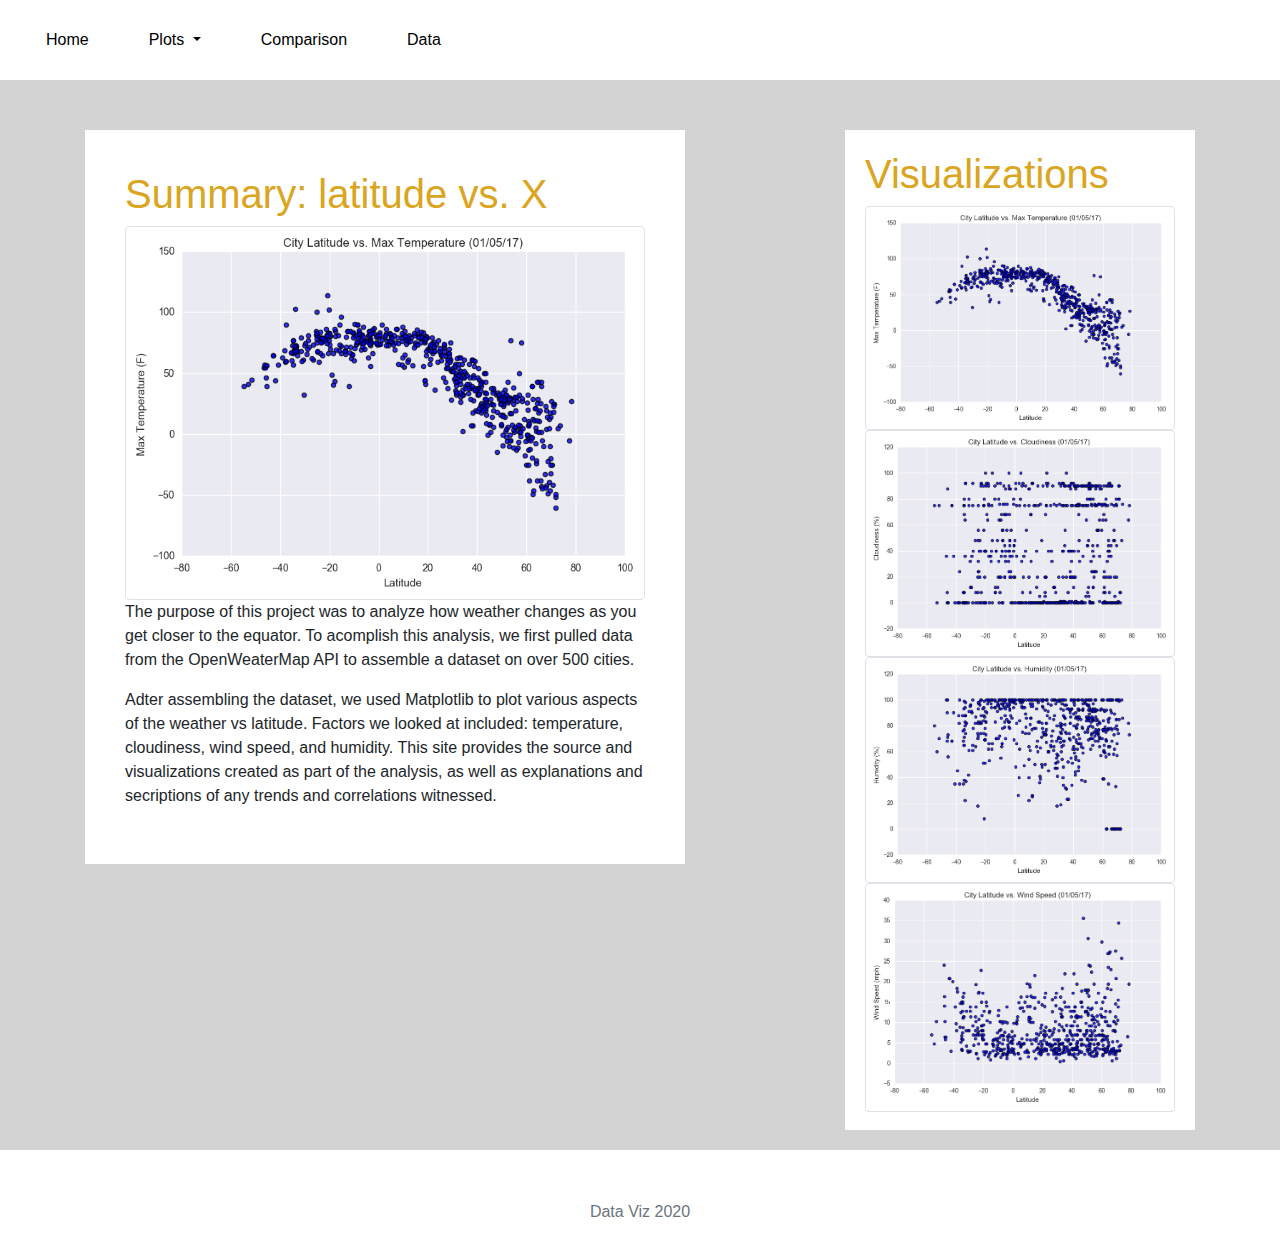
<file: index.html>
<!DOCTYPE html>
<html lang='en'>
<head>
    <title>Weather Data</title>
    <link rel="stylesheet" href="https://stackpath.bootstrapcdn.com/bootstrap/4.3.1/css/bootstrap.min.css" integrity="sha384-ggOyR0iXCbMQv3Xipma34MD+dH/1fQ784/j6cY/iJTQUOhcWr7x9JvoRxT2MZw1T" crossorigin="anonymous">
    <link rel="stylesheet" type="text/css" href="style.css">
</head>
<body>
    <div>
        <nav class="navbar">
            <ul class="nav">
                <li class="active">
                  <a href='index.html' class='brand' href="#">Home</a>
                </li>
                <li class="dropdown">
                    <a href="#" class="dropdown-toggle" data-toggle="dropdown">
                      Plots
                      <b class="caret"></b>
                    </a>
                    <ul class="dropdown-menu">
                        <li><a tabindex="-1" href="Viz-max-temp.html">Max Temp</a></li>
                    <li><a tabindex="-1" href="Viz-humidity.html">Humidity</a></li>
                    <li><a tabindex="-1" href="Viz-wind.html">Wind Speed</a></li>
                    <li><a tabindex="-1" href="Viz-cloudiness.html">Cloudiness</a></li>
                    </ul>
                  </li>
                <li><a href="comparison.html">Comparison</a></li>
                <li><a href="data.html">Data</a></li>
              </ul>
    </div>
    <div class="container con1">
        <div class="row">
            <div class="col-md-8">
              <div class="box1">
                  
                <h1>Summary: latitude vs. X</h1>
                <div class='media'>
                    <img class='img-thumbnail' src='images/temperaturemap.png'>
                </div>
                <p>The purpose of this project was to analyze how weather changes as you get closer to the equator.
                    To acomplish this analysis, we first pulled data from the OpenWeaterMap API to assemble a dataset on over 500 cities.</p>
                <p> </p>
                <p>Adter assembling the dataset, we used Matplotlib to plot various aspects of the weather vs latitude. 
                    Factors we looked at included: temperature, cloudiness, wind speed, and humidity. This site provides the source
                    and visualizations created as part of the analysis, as well as explanations and secriptions of any trends
                    and correlations witnessed.
                </p>

                </div>
            </div>
            <div class="col-md-4">
              <div class="box2">
                <h1>Visualizations</h1>
                <a href='Viz-max-temp.html'>
                <img href='viz-max-temp.html' src="images/temperaturemap.png" class="rounded float-left img-thumbnail">
                </a>
                <a href='Viz-cloudiness.html'>
                <img src="images/cloudymap.png" class="rounded float-right img-thumbnail">
                </a>
                <a href='Viz-humidity.html'>
                <img src="images/humiditymap.png" class="rounded float-left img-thumbnail">
                </a>
                <a href='Viz-wind.html'>
                <img src="images/windmap.png" class="rounded float-right img-thumbnail">
                </a>
              </div>
            </div>
          </div>
      </div>
      <footer class="footer">
        <div class="container">
          <span class="text-muted">Data Viz 2020</span>
        </div>
      </footer>
</body>
<script src="https://code.jquery.com/jquery-3.3.1.slim.min.js" integrity="sha384-q8i/X+965DzO0rT7abK41JStQIAqVgRVzpbzo5smXKp4YfRvH+8abtTE1Pi6jizo" crossorigin="anonymous"></script>
<script src="https://cdnjs.cloudflare.com/ajax/libs/popper.js/1.14.7/umd/popper.min.js" integrity="sha384-UO2eT0CpHqdSJQ6hJty5KVphtPhzWj9WO1clHTMGa3JDZwrnQq4sF86dIHNDz0W1" crossorigin="anonymous"></script>
<script src="https://stackpath.bootstrapcdn.com/bootstrap/4.3.1/js/bootstrap.min.js" integrity="sha384-JjSmVgyd0p3pXB1rRibZUAYoIIy6OrQ6VrjIEaFf/nJGzIxFDsf4x0xIM+B07jRM" crossorigin="anonymous"></script>
</html>
</file>
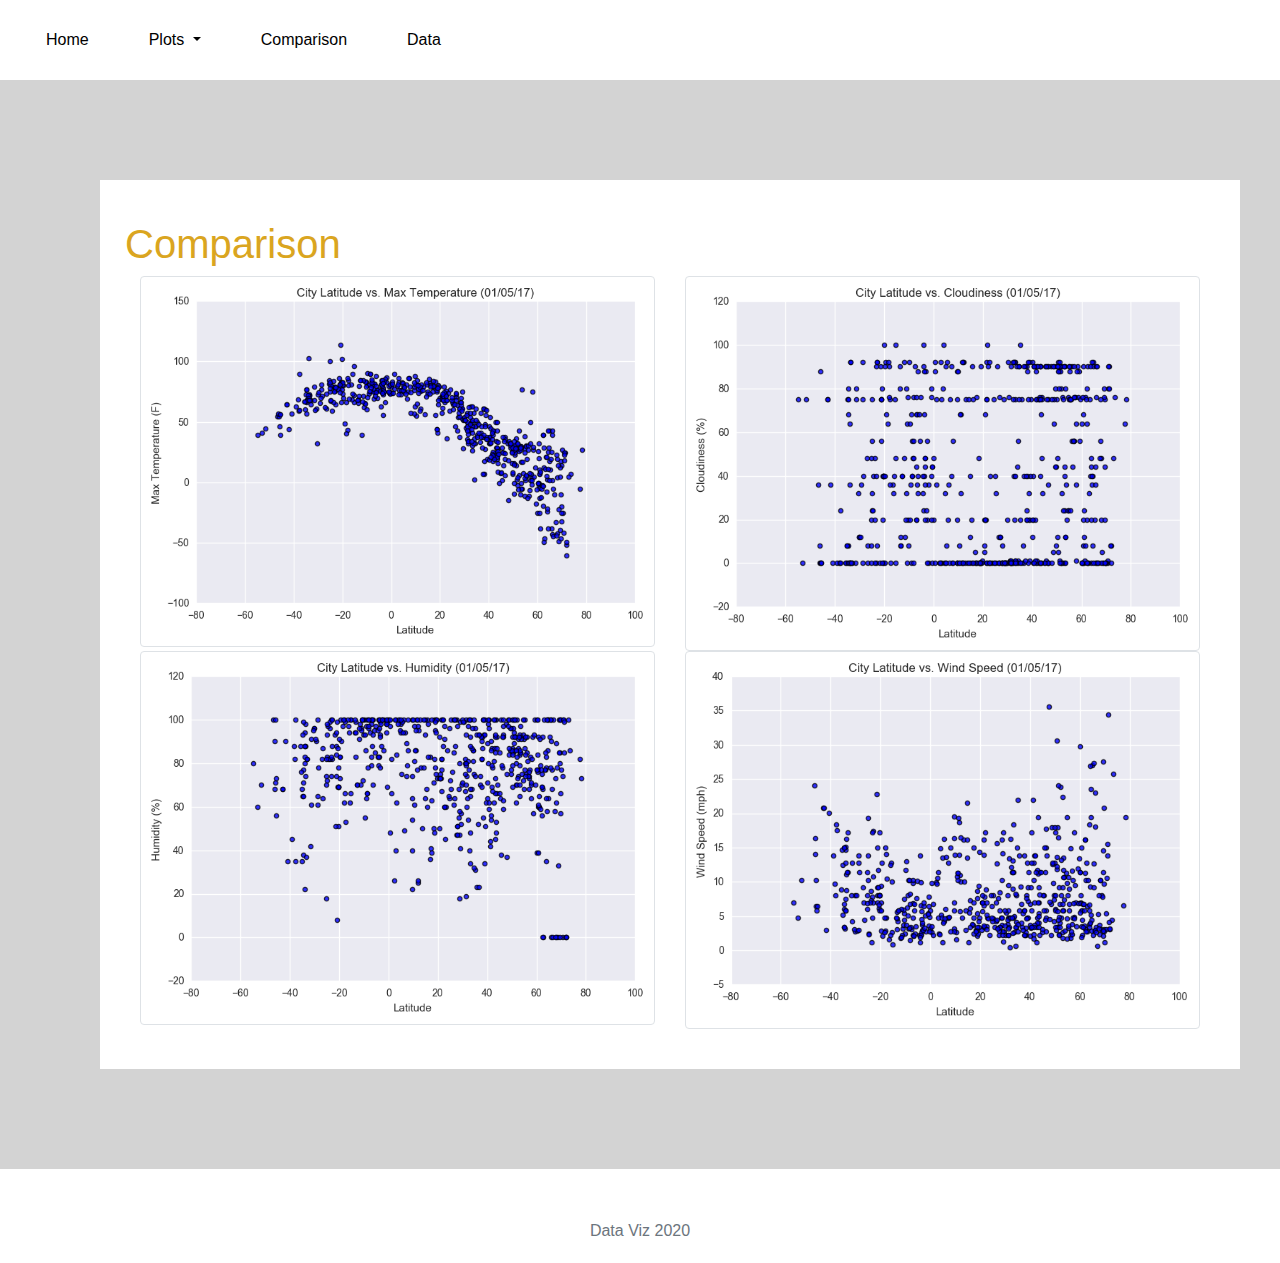
<file: comparison.html>
<!DOCTYPE html>
<html lang='en'>
<head>
    <title>Weather Data</title>
    <link rel="stylesheet" href="https://stackpath.bootstrapcdn.com/bootstrap/4.3.1/css/bootstrap.min.css" integrity="sha384-ggOyR0iXCbMQv3Xipma34MD+dH/1fQ784/j6cY/iJTQUOhcWr7x9JvoRxT2MZw1T" crossorigin="anonymous">
    <link rel="stylesheet" type="text/css" href="style.css">
</head>
<body>
    <div>
        <nav class="navbar">
            <ul class="nav">
                <li class="active">
                  <a href='index.html' class='brand' href="#">Home</a>
                </li>
                <li class="dropdown">
                    <a href="#" class="dropdown-toggle" data-toggle="dropdown">
                      Plots
                      <b class="caret"></b>
                    </a>
                    <ul class="dropdown-menu">
                      <li><a tabindex="-1" href="Viz-max-temp.html">Max Temp</a></li>
                      <li><a tabindex="-1" href="Viz-humidity.html">Humidity</a></li>
                      <li><a tabindex="-1" href="Viz-wind.html">Wind Speed</a></li>
                      <li><a tabindex="-1" href="Viz-cloudiness.html">Cloudiness</a></li>
                    </ul>
                  </li>
                  <li><a href="comparison.html">Comparison</a></li>
                  <li><a href="data.html">Data</a></li>
              </ul>
    </div>
      <div class='container compbox'>
        <div class='row'>
          <h1>Comparison</h1>
        </div>
        <div class="row">
            <div class="col-lg-6">
                <img class='img-thumbnail rounded float-right' src='images/temperaturemap.png'>
            </div>
            <div class='col-lg-6'>
                <img class='img-thumbnail rounded float-left' src='images/cloudymap.png'>
            </div>
        </div>
        <div class='row'>
            <div class='col-lg-6'>
                <img class='img-thumbnail rounded float-right' src='images/humiditymap.png'>
            </div>
            <div class='col-lg-6'>
                <img class='img-thumbnail rounded float-left' src='images/windmap.png'>
            </div>
        </div>
          </div>
      <footer class="footer">
        <div class="container">
          <span class="text-muted">Data Viz 2020</span>
        </div>
      <div>
      </footer>
</body>
<script src="https://code.jquery.com/jquery-3.3.1.slim.min.js" integrity="sha384-q8i/X+965DzO0rT7abK41JStQIAqVgRVzpbzo5smXKp4YfRvH+8abtTE1Pi6jizo" crossorigin="anonymous"></script>
<script src="https://cdnjs.cloudflare.com/ajax/libs/popper.js/1.14.7/umd/popper.min.js" integrity="sha384-UO2eT0CpHqdSJQ6hJty5KVphtPhzWj9WO1clHTMGa3JDZwrnQq4sF86dIHNDz0W1" crossorigin="anonymous"></script>
<script src="https://stackpath.bootstrapcdn.com/bootstrap/4.3.1/js/bootstrap.min.js" integrity="sha384-JjSmVgyd0p3pXB1rRibZUAYoIIy6OrQ6VrjIEaFf/nJGzIxFDsf4x0xIM+B07jRM" crossorigin="anonymous"></script>
</html>
</file>
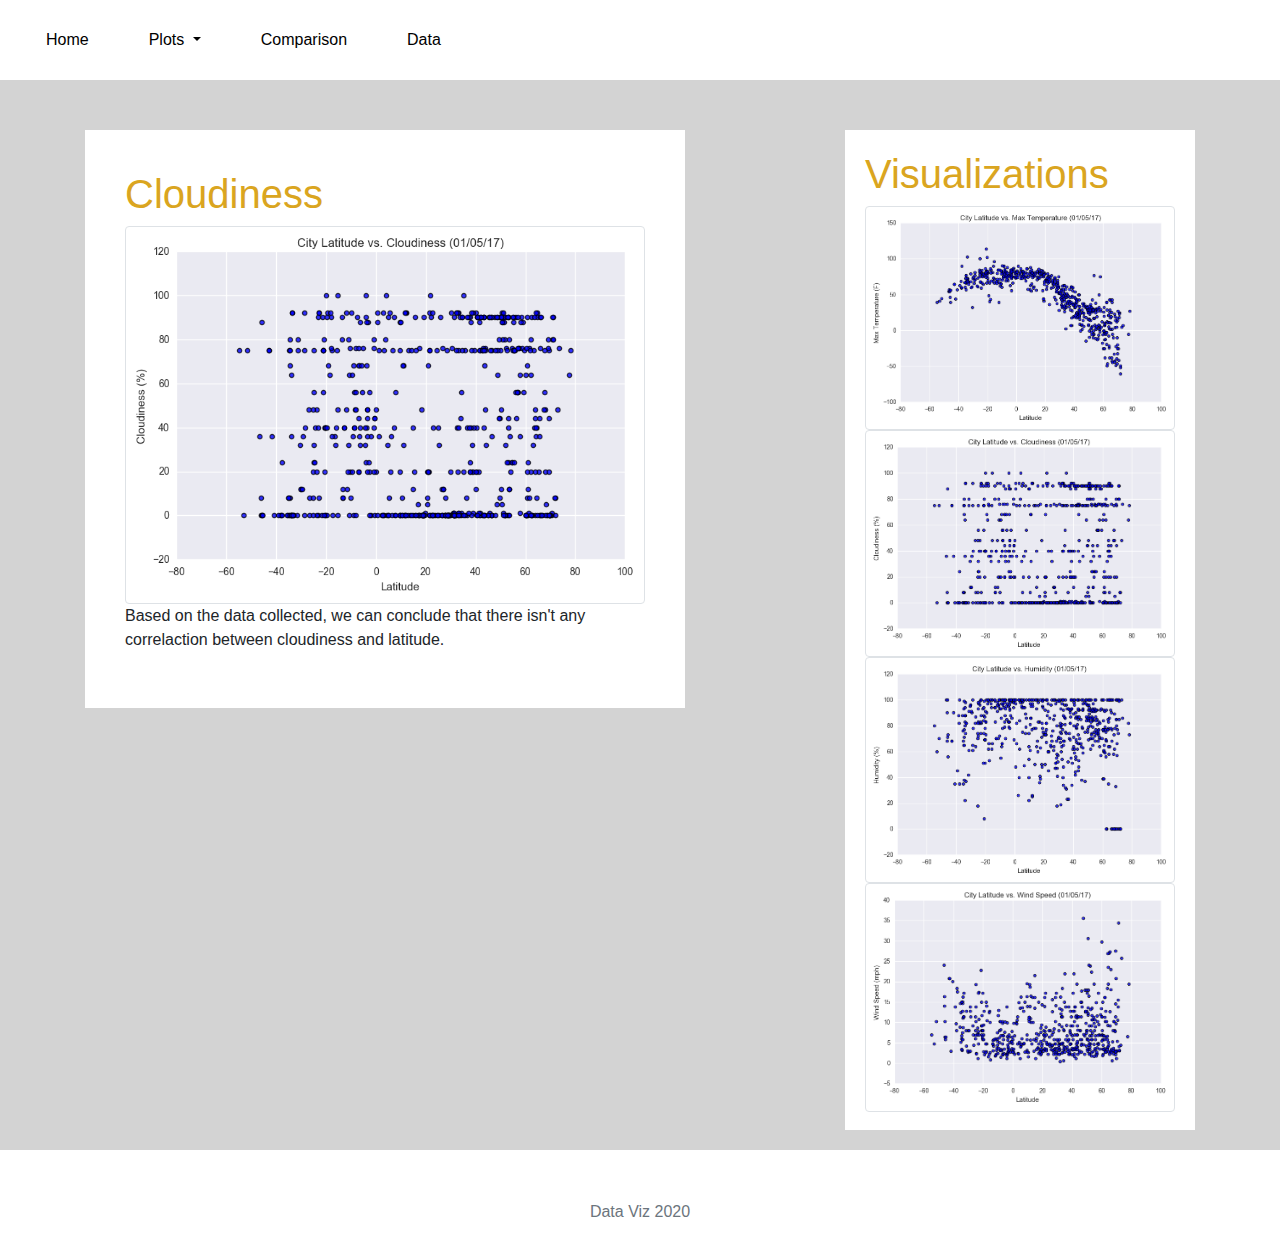
<file: Viz-cloudiness.html>
<!DOCTYPE html>
<html lang='en'>
<head>
    <title>Weather Data</title>
    <link rel="stylesheet" href="https://stackpath.bootstrapcdn.com/bootstrap/4.3.1/css/bootstrap.min.css" integrity="sha384-ggOyR0iXCbMQv3Xipma34MD+dH/1fQ784/j6cY/iJTQUOhcWr7x9JvoRxT2MZw1T" crossorigin="anonymous">
    <link rel="stylesheet" type="text/css" href="style.css">
</head>
<body>
  <div>
    <nav class="navbar">
        <ul class="nav">
            <li class="active">
              <a href='index.html' class='brand' href="#">Home</a>
            </li>
            <li class="dropdown">
                <a href="#" class="dropdown-toggle" data-toggle="dropdown">
                  Plots
                  <b class="caret"></b>
                </a>
                <ul class="dropdown-menu">
                  <li><a tabindex="-1" href="Viz-max-temp.html">Max Temp</a></li>
                  <li><a tabindex="-1" href="Viz-humidity.html">Humidity</a></li>
                  <li><a tabindex="-1" href="Viz-wind.html">Wind Speed</a></li>
                  <li><a tabindex="-1" href="Viz-cloudiness.html">Cloudiness</a></li>
                </ul>
              </li>
            <li><a href="comparison.html">Comparison</a></li>
            <li><a href="data.html">Data</a></li>
          </ul>
</div>
    <div class="container con1">
        <div class="row">
            <div class="col-md-8">
              <div class="box1">
                  
                <h1>Cloudiness</h1>
                <div class='media'>
                    <img class='img-thumbnail' src='images/cloudymap.png'>
                </div>
                <p>Based on the data collected, we can conclude that there isn't any correlaction between cloudiness and latitude.</p>
                </div>
            </div>
            <div class="col-md-4">
              <div class="box2">
                <h1>Visualizations</h1>
                <a href='Viz-max-temp.html'>
                <img href='viz-max-temp.html' src="images/temperaturemap.png" class="rounded float-left img-thumbnail">
                </a>
                <a href='Viz-cloudiness.html'>
                <img src="images/cloudymap.png" class="rounded float-right img-thumbnail">
                </a>
                <a href='Viz-humidity.html'>
                <img src="images/humiditymap.png" class="rounded float-left img-thumbnail">
                </a>
                <a href='Viz-wind.html'>
                <img src="images/windmap.png" class="rounded float-right img-thumbnail">
                </a>
              </div>
            </div>
          </div>
      </div>
      <footer class="footer">
        <div class="container">
          <span class="text-muted">Data Viz 2020</span>
        </div>
      </footer>
</body>
<script src="https://code.jquery.com/jquery-3.3.1.slim.min.js" integrity="sha384-q8i/X+965DzO0rT7abK41JStQIAqVgRVzpbzo5smXKp4YfRvH+8abtTE1Pi6jizo" crossorigin="anonymous"></script>
<script src="https://cdnjs.cloudflare.com/ajax/libs/popper.js/1.14.7/umd/popper.min.js" integrity="sha384-UO2eT0CpHqdSJQ6hJty5KVphtPhzWj9WO1clHTMGa3JDZwrnQq4sF86dIHNDz0W1" crossorigin="anonymous"></script>
<script src="https://stackpath.bootstrapcdn.com/bootstrap/4.3.1/js/bootstrap.min.js" integrity="sha384-JjSmVgyd0p3pXB1rRibZUAYoIIy6OrQ6VrjIEaFf/nJGzIxFDsf4x0xIM+B07jRM" crossorigin="anonymous"></script>
</html>
</file>
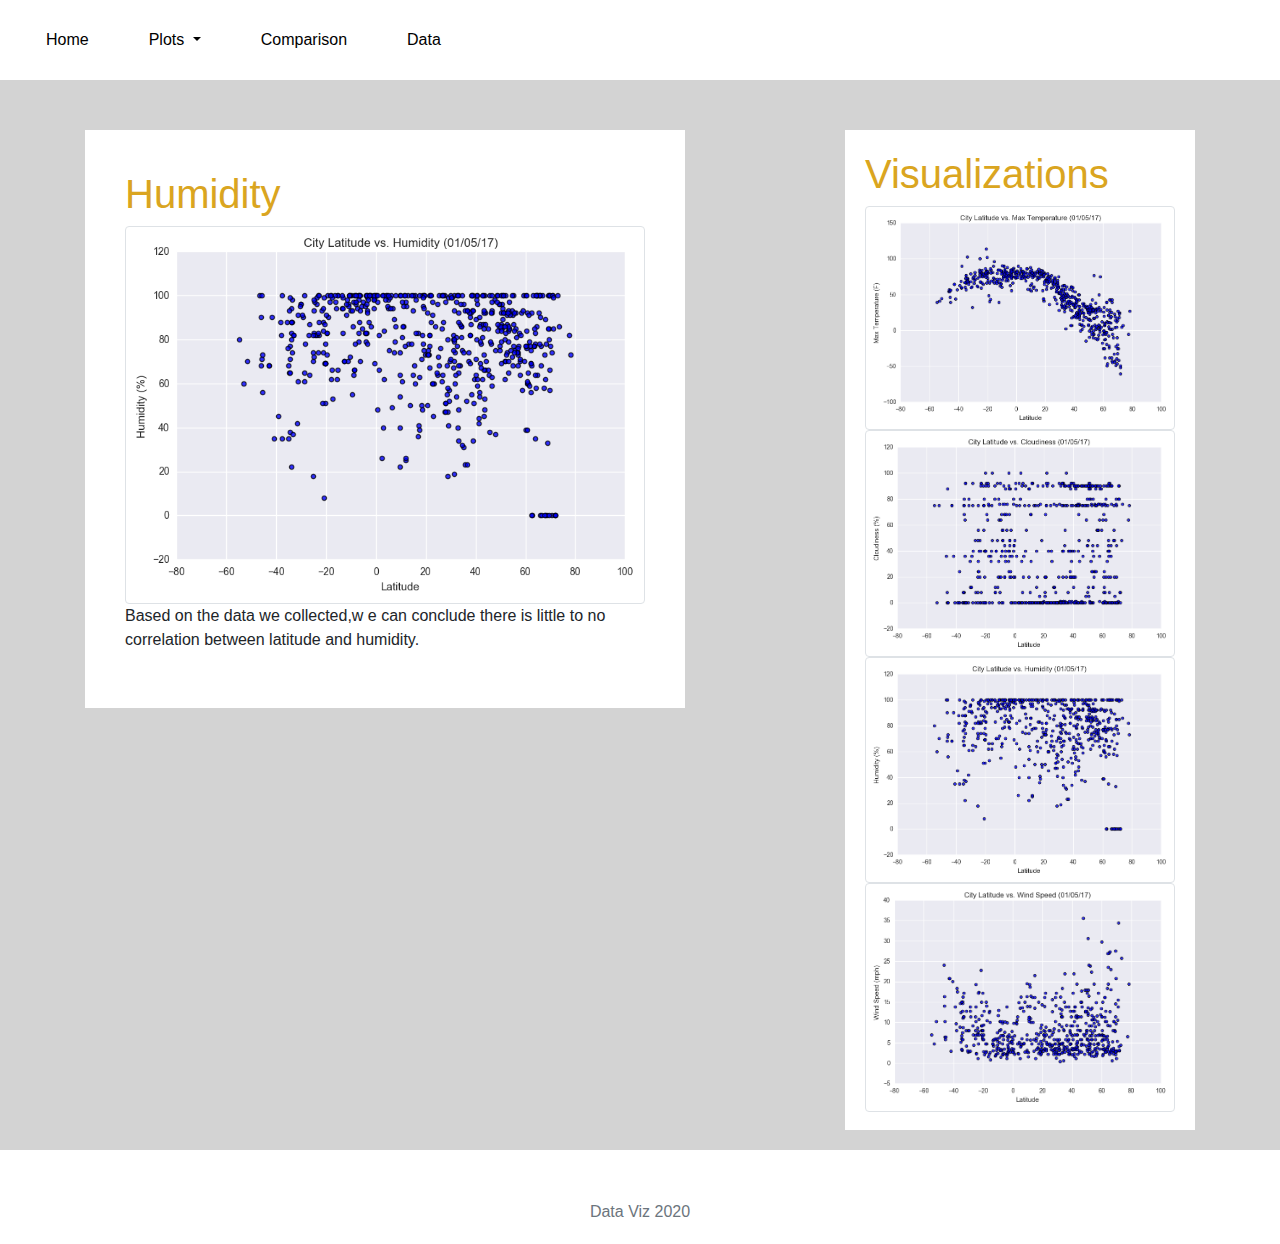
<file: Viz-humidity.html>
<!DOCTYPE html>
<html lang='en'>
<head>
    <title>Weather Data</title>
    <link rel="stylesheet" href="https://stackpath.bootstrapcdn.com/bootstrap/4.3.1/css/bootstrap.min.css" integrity="sha384-ggOyR0iXCbMQv3Xipma34MD+dH/1fQ784/j6cY/iJTQUOhcWr7x9JvoRxT2MZw1T" crossorigin="anonymous">
    <link rel="stylesheet" type="text/css" href="style.css">
</head>
<body>
  <div>
    <nav class="navbar">
        <ul class="nav">
            <li class="active">
              <a href='index.html' class='brand' href="#">Home</a>
            </li>
            <li class="dropdown">
                <a href="#" class="dropdown-toggle" data-toggle="dropdown">
                  Plots
                  <b class="caret"></b>
                </a>
                <ul class="dropdown-menu">
                  <li><a tabindex="-1" href="Viz-max-temp.html">Max Temp</a></li>
                  <li><a tabindex="-1" href="Viz-humidity.html">Humidity</a></li>
                  <li><a tabindex="-1" href="Viz-wind.html">Wind Speed</a></li>
                  <li><a tabindex="-1" href="Viz-cloudiness.html">Cloudiness</a></li>
                </ul>
              </li>
            <li><a href="comparison.html">Comparison</a></li>
            <li><a href="data.html">Data</a></li>
          </ul>
</div>
    <div class="container con1">
        <div class="row">
            <div class="col-md-8">
              <div class="box1">
                  
                <h1>Humidity</h1>
                <div class='media'>
                    <img class='img-thumbnail' src='images/humiditymap.png'>
                </div>
                <p>Based on the data we collected,w e can conclude there is little to no correlation between latitude and humidity.</p>
                

                </div>
            </div>
            <div class="col-md-4">
              <div class="box2">
                <h1>Visualizations</h1>
                <a href='Viz-max-temp.html'>
                <img href='viz-max-temp.html' src="images/temperaturemap.png" class="rounded float-left img-thumbnail">
                </a>
                <a href='Viz-cloudiness.html'>
                <img src="images/cloudymap.png" class="rounded float-right img-thumbnail">
                </a>
                <a href='Viz-humidity.html'>
                <img src="images/humiditymap.png" class="rounded float-left img-thumbnail">
                </a>
                <a href='Viz-wind.html'>
                <img src="images/windmap.png" class="rounded float-right img-thumbnail">
                </a>
              </div>
            </div>
          </div>
      </div>
      <footer class="footer">
        <div class="container">
          <span class="text-muted">Data Viz 2020</span>
        </div>
      </footer>
</body>
<script src="https://code.jquery.com/jquery-3.3.1.slim.min.js" integrity="sha384-q8i/X+965DzO0rT7abK41JStQIAqVgRVzpbzo5smXKp4YfRvH+8abtTE1Pi6jizo" crossorigin="anonymous"></script>
<script src="https://cdnjs.cloudflare.com/ajax/libs/popper.js/1.14.7/umd/popper.min.js" integrity="sha384-UO2eT0CpHqdSJQ6hJty5KVphtPhzWj9WO1clHTMGa3JDZwrnQq4sF86dIHNDz0W1" crossorigin="anonymous"></script>
<script src="https://stackpath.bootstrapcdn.com/bootstrap/4.3.1/js/bootstrap.min.js" integrity="sha384-JjSmVgyd0p3pXB1rRibZUAYoIIy6OrQ6VrjIEaFf/nJGzIxFDsf4x0xIM+B07jRM" crossorigin="anonymous"></script>
</html>
</file>
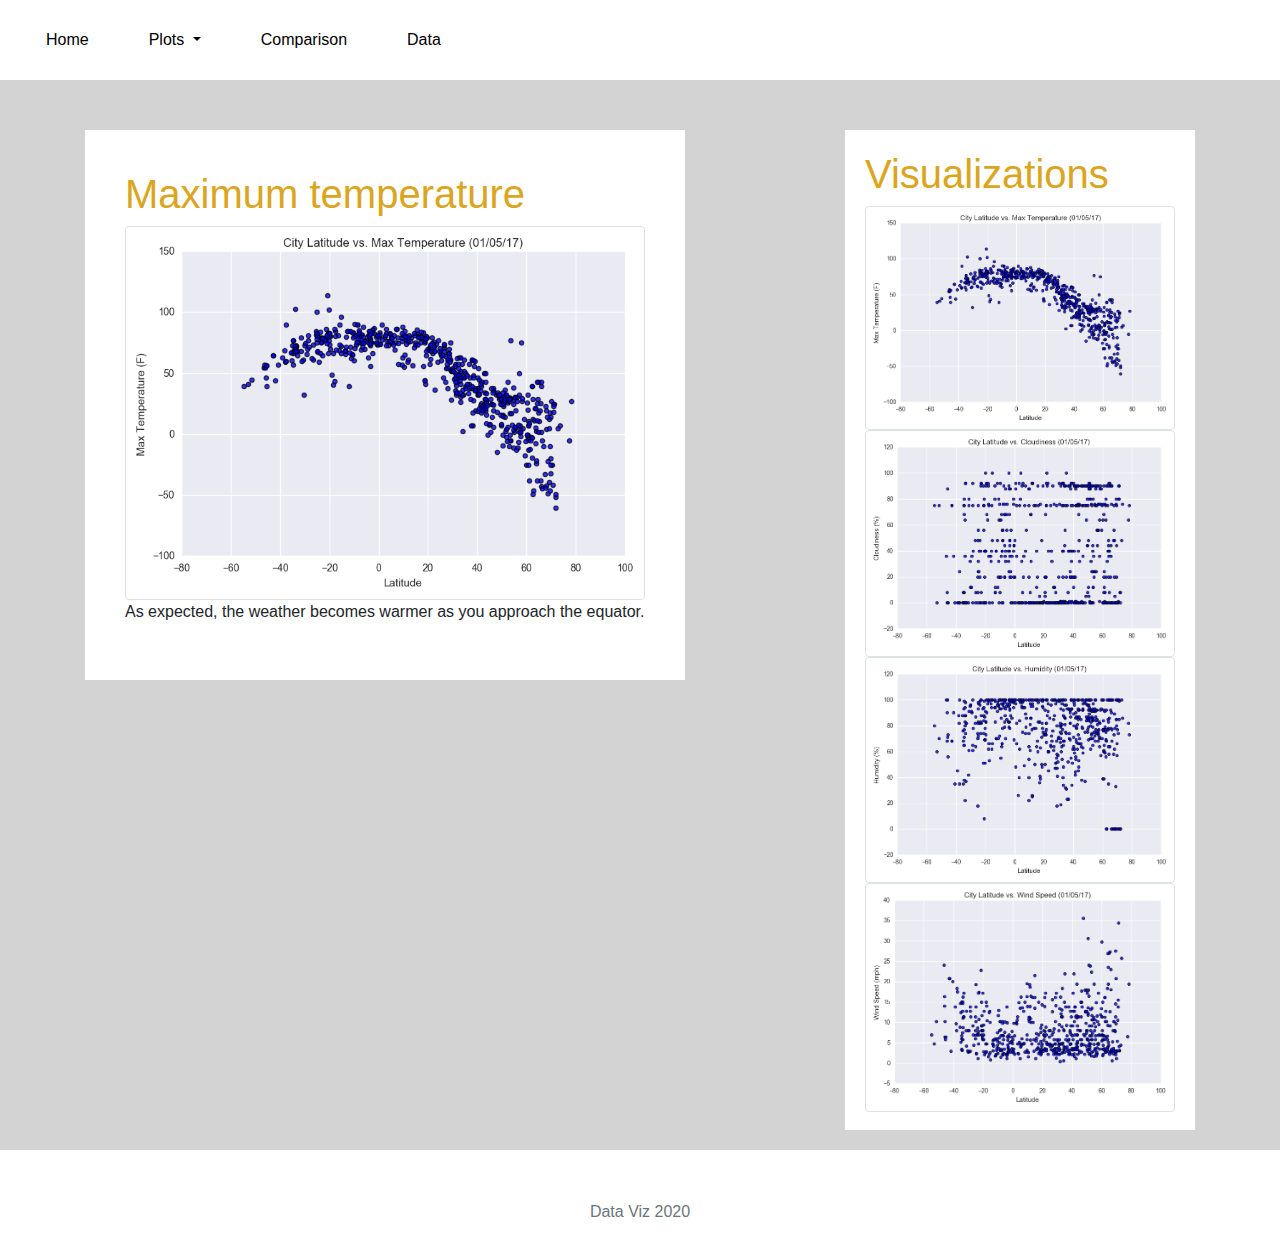
<file: Viz-max-temp.html>
<!DOCTYPE html>
<html lang='en'>
<head>
    <title>Weather Data</title>
    <link rel="stylesheet" href="https://stackpath.bootstrapcdn.com/bootstrap/4.3.1/css/bootstrap.min.css" integrity="sha384-ggOyR0iXCbMQv3Xipma34MD+dH/1fQ784/j6cY/iJTQUOhcWr7x9JvoRxT2MZw1T" crossorigin="anonymous">
    <link rel="stylesheet" type="text/css" href="style.css">
</head>
<body>
  <div>
    <nav class="navbar">
        <ul class="nav">
            <li class="active">
              <a href='index.html' class='brand' href="#">Home</a>
            </li>
            <li class="dropdown">
                <a href="#" class="dropdown-toggle" data-toggle="dropdown">
                  Plots
                  <b class="caret"></b>
                </a>
                <ul class="dropdown-menu">
                  <li><a tabindex="-1" href="Viz-max-temp.html">Max Temp</a></li>
                  <li><a tabindex="-1" href="Viz-humidity.html">Humidity</a></li>
                  <li><a tabindex="-1" href="Viz-wind.html">Wind Speed</a></li>
                  <li><a tabindex="-1" href="Viz-cloudiness.html">Cloudiness</a></li>
                </ul>
              </li>
            <li><a href="comparison.html">Comparison</a></li>
            <li><a href="data.html">Data</a></li>
          </ul>
  </div>
    <div class="container con1">
        <div class="row">
            <div class="col-md-8">
              <div class="box1">
                  
                <h1>Maximum temperature</h1>
                <div class='media'>
                    <img class='img-thumbnail' src='images/temperaturemap.png'>
                </div>
                <p>As expected, the weather becomes warmer as you approach the equator. </p>
                
                </p>

                </div>
            </div>
            <div class="col-md-4">
              <div class="box2">
                <h1>Visualizations</h1>
                <a href='Viz-max-temp.html'>
                <img href='viz-max-temp.html' src="images/temperaturemap.png" class="rounded float-left img-thumbnail">
                </a>
                <a href='Viz-cloudiness.html'>
                <img src="images/cloudymap.png" class="rounded float-right img-thumbnail">
                </a>
                <a href='Viz-humidity.html'>
                <img src="images/humiditymap.png" class="rounded float-left img-thumbnail">
                </a>
                <a href='Viz-wind.html'>
                <img src="images/windmap.png" class="rounded float-right img-thumbnail">
                </a>
              </div>
            </div>
          </div>
      </div>
      <footer class="footer">
        <div class="container">
          <span class="text-muted">Data Viz 2020</span>
        </div>
      </footer>
</body>
<script src="https://code.jquery.com/jquery-3.3.1.slim.min.js" integrity="sha384-q8i/X+965DzO0rT7abK41JStQIAqVgRVzpbzo5smXKp4YfRvH+8abtTE1Pi6jizo" crossorigin="anonymous"></script>
<script src="https://cdnjs.cloudflare.com/ajax/libs/popper.js/1.14.7/umd/popper.min.js" integrity="sha384-UO2eT0CpHqdSJQ6hJty5KVphtPhzWj9WO1clHTMGa3JDZwrnQq4sF86dIHNDz0W1" crossorigin="anonymous"></script>
<script src="https://stackpath.bootstrapcdn.com/bootstrap/4.3.1/js/bootstrap.min.js" integrity="sha384-JjSmVgyd0p3pXB1rRibZUAYoIIy6OrQ6VrjIEaFf/nJGzIxFDsf4x0xIM+B07jRM" crossorigin="anonymous"></script>
</html>
</file>
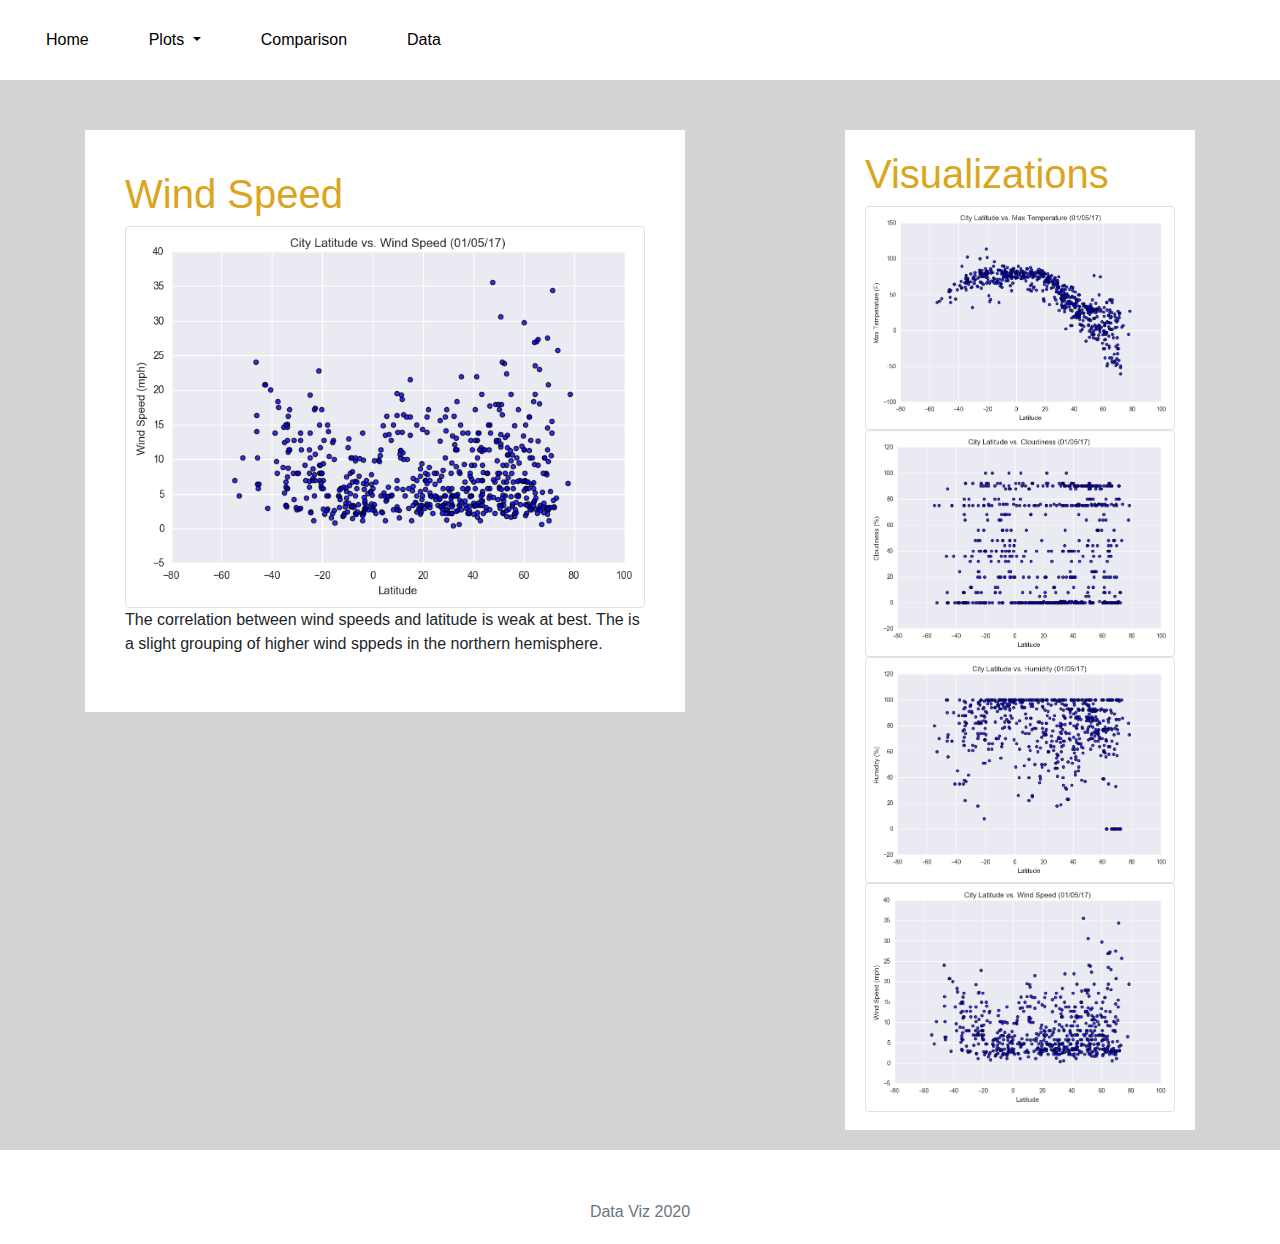
<file: Viz-wind.html>
<!DOCTYPE html>
<html lang='en'>
<head>
    <title>Weather Data</title>
    <link rel="stylesheet" href="https://stackpath.bootstrapcdn.com/bootstrap/4.3.1/css/bootstrap.min.css" integrity="sha384-ggOyR0iXCbMQv3Xipma34MD+dH/1fQ784/j6cY/iJTQUOhcWr7x9JvoRxT2MZw1T" crossorigin="anonymous">
    <link rel="stylesheet" type="text/css" href="style.css">
</head>
<body>
  <div>
    <nav class="navbar">
        <ul class="nav">
            <li class="active">
              <a href='index.html' class='brand' href="#">Home</a>
            </li>
            <li class="dropdown">
                <a href="#" class="dropdown-toggle" data-toggle="dropdown">
                  Plots
                  <b class="caret"></b>
                </a>
                <ul class="dropdown-menu">
                    <li><a tabindex="-1" href="Viz-max-temp.html">Max Temp</a></li>
                    <li><a tabindex="-1" href="Viz-humidity.html">Humidity</a></li>
                    <li><a tabindex="-1" href="Viz-wind.html">Wind Speed</a></li>
                    <li><a tabindex="-1" href="Viz-cloudiness.html">Cloudiness</a></li>
                </ul>
              </li>
            <li><a href="comparison.html">Comparison</a></li>
            <li><a href="data.html">Data</a></li>
          </ul>
</div>
    <div class="container con1">
        <div class="row">
            <div class="col-md-8">
              <div class="box1">
                  
                <h1>Wind Speed</h1>
                <div class='media'>
                    <img class='img-thumbnail' src='images/windmap.png'>
                </div>
                <p>The correlation between wind speeds and latitude is weak at best. The is a slight grouping of higher wind sppeds
                  in the northern hemisphere.</p>
                

                </div>
            </div>
            <div class="col-md-4">
              <div class="box2">
                <h1>Visualizations</h1>
                <a href='Viz-max-temp.html'>
                <img href='viz-max-temp.html' src="images/temperaturemap.png" class="rounded float-left img-thumbnail">
                </a>
                <a href='Viz-cloudiness.html'>
                <img src="images/cloudymap.png" class="rounded float-right img-thumbnail">
                </a>
                <a href='Viz-humidity.html'>
                <img src="images/humiditymap.png" class="rounded float-left img-thumbnail">
                </a>
                <a href='Viz-wind.html'>
                <img src="images/windmap.png" class="rounded float-right img-thumbnail">
                </a>
              </div>
            </div>
          </div>
      </div>
      <footer class="footer">
        <div class="container">
          <span class="text-muted">Data Viz 2020</span>
        </div>
      </footer>
</body>
<script src="https://code.jquery.com/jquery-3.3.1.slim.min.js" integrity="sha384-q8i/X+965DzO0rT7abK41JStQIAqVgRVzpbzo5smXKp4YfRvH+8abtTE1Pi6jizo" crossorigin="anonymous"></script>
<script src="https://cdnjs.cloudflare.com/ajax/libs/popper.js/1.14.7/umd/popper.min.js" integrity="sha384-UO2eT0CpHqdSJQ6hJty5KVphtPhzWj9WO1clHTMGa3JDZwrnQq4sF86dIHNDz0W1" crossorigin="anonymous"></script>
<script src="https://stackpath.bootstrapcdn.com/bootstrap/4.3.1/js/bootstrap.min.js" integrity="sha384-JjSmVgyd0p3pXB1rRibZUAYoIIy6OrQ6VrjIEaFf/nJGzIxFDsf4x0xIM+B07jRM" crossorigin="anonymous"></script>
</html>
</file>
<file: style.css>
body {
  background: lightgray;
}
.navbar {
  background: white;
  display: flex;
  text-align: center;
}
.navbar li {
  display: inline-block;
  padding: 20px;
  margin-right: 10px;
  margin-left: 10px;
  cursor: pointer;
  background: #fff;
  border-radius: 3px;
  text-align: center;
}
.home {
  font-size: 40px;
  cursor: auto;
  color: white;

}
#nav-header {
  cursor: auto;

}
.navbar li a {
  color: #000;
  text-decoration: none;
}
h1 {
  color: goldenrod; 
}
#nav-select {
  border: none;
}
.container {
  padding-top: 50px;
}
.box1 {
  padding: 40px;
  background: white;
  width: 600px;
}
.box2 {
  padding: 20px;
  background: white;
  height: 1000px
}
.footer {
  background: white;
  display: flex;
  justify-content: space-between;
  margin-top: 20px;
  text-align: center;
  padding-bottom: 20px;
}
.databox {
  padding: 40px;
  background: white;
  width: 800px;
}
.compbox {
  background: white;
  padding: 40px;
  margin: 100px;
}
</file>
